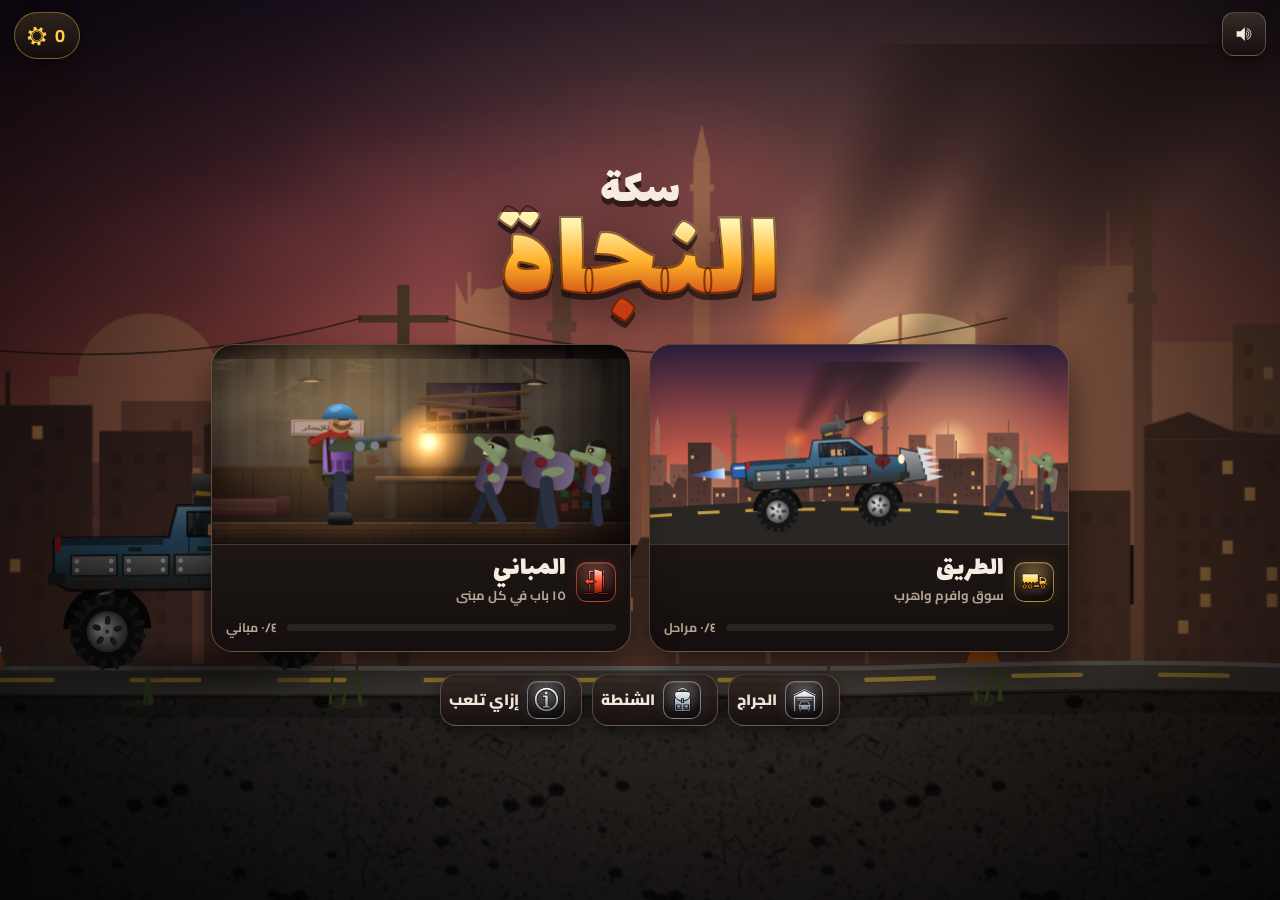
<file: docs/road/index.html>
<!DOCTYPE html>
<html lang="ar" dir="rtl">
<head>
<meta charset="utf-8">
<meta name="viewport" content="width=device-width, initial-scale=1, maximum-scale=1, user-scalable=no, viewport-fit=cover">
<meta name="theme-color" content="#140c10">
<meta name="apple-mobile-web-app-capable" content="yes">
<meta name="mobile-web-app-capable" content="yes">
<title>سكة النجاة · طريق الزومبي</title>
<link rel="manifest" href="manifest.webmanifest">
<link rel="icon" href="icon.svg" type="image/svg+xml">
<link rel="preconnect" href="https://fonts.googleapis.com">
<link rel="preconnect" href="https://fonts.gstatic.com" crossorigin>
<link href="https://fonts.googleapis.com/css2?family=Cairo:wght@400;700;900&family=Lalezar&display=swap" rel="stylesheet">
<link rel="stylesheet" href="style.css">
</head>
<body>
<canvas id="cv"></canvas>
<div id="ui"></div>
<div id="rotate"><div class="rot-icon"></div><p>لفّ التليفون بالعرض عشان تلعب</p></div>
<script src="js/util.js"></script>
<script src="js/data.js"></script>
<script src="js/audio.js"></script>
<script src="js/world.js"></script>
<script src="js/art_bg.js"></script>
<script src="js/art_obj.js"></script>
<script src="js/car.js"></script>
<script src="js/fx.js"></script>
<script src="js/game.js"></script>
<script src="js/render.js"></script>
<script src="js/gicons_data.js"></script>
<script src="js/icons.js"></script>
<script src="js/items.js"></script>
<script src="js/plat_data.js"></script>
<script src="js/plat_art.js"></script>
<script src="js/plat.js"></script>
<script src="js/ui.js"></script>
<script src="js/ui_foot.js"></script>
</body>
</html>
</file>
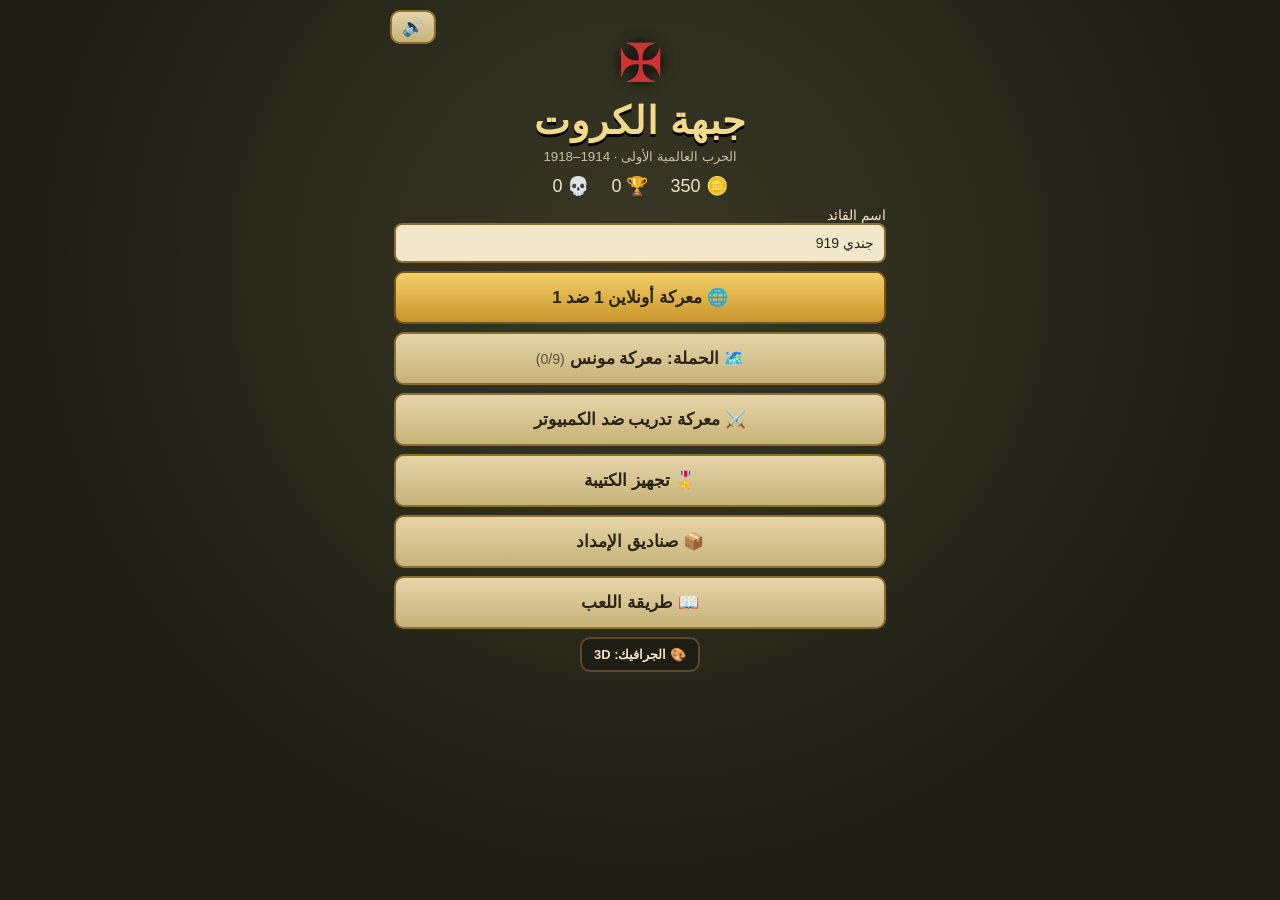
<file: docs/ww1/index.html>
<!DOCTYPE html>
<html lang="ar" dir="rtl">
<head>
<meta charset="utf-8">
<meta name="viewport" content="width=device-width, initial-scale=1, maximum-scale=1, user-scalable=no, viewport-fit=cover">
<meta name="theme-color" content="#2a2a1c">
<meta name="apple-mobile-web-app-capable" content="yes">
<meta name="mobile-web-app-capable" content="yes">
<title>جبهة الكروت · الحرب العالمية الأولى</title>
<link rel="manifest" href="manifest.webmanifest">
<link rel="icon" href="icon.svg" type="image/svg+xml">
<link rel="apple-touch-icon" href="apple-touch-icon.png">
<link rel="stylesheet" href="style.css">
</head>
<body>
<div id="app"></div>
<script type="importmap">{ "imports": { "three": "./lib/three.module.min.js" } }</script>
<script src="cards.js"></script>
<script src="rtcards.js"></script>
<script src="maps.js"></script>
<script src="campaign.js"></script>
<script src="sim.js"></script>
<script src="rtai.js"></script>
<script src="sound.js"></script>
<script src="render.js"></script>
<script src="cardart.js"></script>
<script src="game.js"></script>
<script src="battle.js"></script>
<script type="module" src="render3d.js"></script>
</body>
</html>
</file>
<file: docs/road/style.css>
:root {
  --bg: #0e0a0b; --txt: #f6ecdf; --mute: #b5a493; --gold: #ffcf4a; --gold2: #ff9a2a; --red: #ff5a3a;
  --line: rgba(255, 214, 160, 0.14); --line2: rgba(255, 214, 160, 0.28);
  --r0: #c9d3dc; --r1: #5ab8ff; --r2: #c77dff; --r3: #ff9a2a;
  --sa-l: env(safe-area-inset-left, 0px); --sa-r: env(safe-area-inset-right, 0px); --sa-b: env(safe-area-inset-bottom, 0px);
  --noise: url("data:image/svg+xml;utf8,<svg xmlns='http://www.w3.org/2000/svg' width='160' height='160'><filter id='n'><feTurbulence type='fractalNoise' baseFrequency='.9' numOctaves='2' stitchTiles='stitch'/><feColorMatrix values='0 0 0 0 1  0 0 0 0 .9  0 0 0 0 .8  0 0 0 .06 0'/></filter><rect width='100%' height='100%' filter='url(%23n)'/></svg>");
}
* { box-sizing: border-box; -webkit-tap-highlight-color: transparent; }
html, body { margin: 0; height: 100%; background: var(--bg); overflow: hidden; color: var(--txt); font-family: Cairo, 'Segoe UI', Tahoma, sans-serif; user-select: none; -webkit-user-select: none; touch-action: none; }
#cv { position: fixed; inset: 0; display: block; }
#ui { position: fixed; inset: 0; pointer-events: none; }
#ui > * { pointer-events: auto; }
button { font-family: inherit; color: inherit; cursor: pointer; border: 0; background: none; padding: 0; }
.ic { display: inline-block; vertical-align: middle; flex: none; }
.ic.toned { overflow: visible; }
.center { text-align: center; }
.muted { color: var(--mute); }
.fade-in { animation: fadeIn .35s ease both; }
@keyframes fadeIn { from { opacity: 0; transform: translateY(8px); } to { opacity: 1; transform: none; } }

/* ---------- badges (icon tiles) ---------- */
.badge { --c: #ffcf4a; position: relative; width: var(--s); height: var(--s); flex: none; display: inline-grid; place-items: center; border-radius: calc(var(--s) * .26);
  background: radial-gradient(circle at 50% 30%, color-mix(in srgb, var(--c) 30%, transparent), transparent 70%), linear-gradient(160deg, #3a2e2a, #15100f);
  border: 1px solid color-mix(in srgb, var(--c) 55%, transparent);
  box-shadow: inset 0 1px 0 rgba(255,255,255,.14), inset 0 -6px 12px rgba(0,0,0,.45), 0 4px 12px rgba(0,0,0,.45), 0 0 14px color-mix(in srgb, var(--c) 18%, transparent); }
.badge.t-gold { --c: #ffcf4a; } .badge.t-steel { --c: #b9c6d2; } .badge.t-red { --c: #ff5a3a; } .badge.t-blue { --c: #5ab8ff; }
.badge.t-purple { --c: #c77dff; } .badge.t-orange { --c: #ff9a2a; } .badge.t-green { --c: #5fe07a; }
.badge.empty { --c: #6a5a4a; color: rgba(255,255,255,.25); border-style: dashed; }

/* ---------- buttons ---------- */
.btn { position: relative; display: inline-flex; align-items: center; justify-content: center; gap: 6px; padding: 11px 26px; border-radius: 14px; font-weight: 900; font-size: 17px;
  background: linear-gradient(180deg, #4a3c36, #2a201d); border: 1px solid rgba(255,255,255,.14);
  box-shadow: 0 4px 0 #120c0a, 0 8px 20px rgba(0,0,0,.4), inset 0 1px 0 rgba(255,255,255,.15); transition: transform .08s, filter .15s; }
.btn:active { transform: translateY(3px); box-shadow: 0 1px 0 #120c0a, inset 0 1px 0 rgba(255,255,255,.15); }
.btn:hover { filter: brightness(1.12); }
.btn.primary { color: #2a1404; background: linear-gradient(180deg, #ffe58a, #ffb02a 55%, #e07a12); border-color: #ffe9a8; box-shadow: 0 4px 0 #8a4204, 0 10px 28px rgba(255,140,30,.35), inset 0 1px 0 #fff6c8; }
.btn.ghost { background: rgba(0,0,0,.35); box-shadow: none; }
.btn.small { padding: 7px 16px; font-size: 14.5px; }
.btn.dis, .up.dis { opacity: .45; filter: grayscale(.6); }
.icon-btn { width: 44px; height: 44px; border-radius: 12px; display: grid; place-items: center; font-size: 26px; font-weight: 900;
  background: linear-gradient(180deg, rgba(60,48,44,.85), rgba(20,15,14,.85)); border: 1px solid var(--line2); box-shadow: 0 4px 12px rgba(0,0,0,.4); }

/* ---------- panels ---------- */
.panel { position: relative; background: var(--noise), linear-gradient(180deg, rgba(44,34,31,.94), rgba(18,13,12,.96)); border: 1px solid var(--line2); border-radius: 20px; padding: 18px 22px;
  box-shadow: inset 0 1px 0 rgba(255,255,255,.08), inset 0 0 0 4px rgba(0,0,0,.25), 0 24px 60px rgba(0,0,0,.6); max-width: min(760px, 94vw); }
.panel::before, .panel::after { content: ''; position: absolute; width: 22px; height: 22px; border: 2px solid rgba(255,190,90,.55); pointer-events: none; }
.panel::before { top: 7px; right: 7px; border-left: 0; border-bottom: 0; border-radius: 0 12px 0 0; }
.panel::after { bottom: 7px; left: 7px; border-right: 0; border-top: 0; border-radius: 0 0 0 12px; }
.panel h2 { margin: 0 0 10px; font-family: Lalezar, Cairo; font-weight: 400; font-size: 38px; text-align: center; color: var(--gold); text-shadow: 0 3px 0 rgba(0,0,0,.5); }
.panel-screen { position: absolute; inset: 0; display: flex; flex-direction: column; align-items: center; padding: 10px calc(16px + var(--sa-r)) 14px calc(16px + var(--sa-l));
  background: var(--noise), radial-gradient(ellipse at 50% 0%, rgba(80,40,30,.55), transparent 60%), linear-gradient(180deg, rgba(12,8,9,.72), rgba(10,6,7,.93)); backdrop-filter: blur(4px); overflow-y: auto; touch-action: pan-y; }
.topbar { width: 100%; max-width: 1200px; display: flex; align-items: center; justify-content: space-between; gap: 12px; min-height: 52px; margin-bottom: 6px; }
.topbar h2 { margin: 0; font-family: Lalezar, Cairo; font-weight: 400; font-size: 34px; color: var(--gold); text-shadow: 0 3px 0 rgba(0,0,0,.5), 0 0 30px rgba(255,160,40,.25); }
.topbar .scrap-tag { position: static; }
.row { display: flex; gap: 10px; justify-content: center; flex-wrap: wrap; margin-top: 14px; }
.scrap-tag { display: inline-flex; align-items: center; gap: 8px; padding: 6px 14px 6px 12px; border-radius: 30px;
  background: linear-gradient(180deg, rgba(50,38,30,.9), rgba(20,14,12,.9)); border: 1px solid rgba(255,200,80,.4); color: var(--gold); font-weight: 900; font-size: 18px; box-shadow: 0 4px 14px rgba(0,0,0,.45); }
.scrap-tag.small { font-size: 15px; padding: 4px 12px; }

/* ---------- main menu ---------- */
.menu { position: absolute; inset: 0; display: flex; flex-direction: column; align-items: center; justify-content: center; gap: 2.4vh; padding: 10px calc(14px + var(--sa-r)) 12px calc(14px + var(--sa-l));
  background: radial-gradient(ellipse at 50% 45%, rgba(0,0,0,.05) 25%, rgba(0,0,0,.7)); }
.menu-top { position: absolute; top: 12px; left: calc(14px + var(--sa-l)); right: calc(14px + var(--sa-r)); display: flex; justify-content: space-between; direction: ltr; }
.logo { text-align: center; line-height: .82; filter: drop-shadow(0 6px 0 rgba(0,0,0,.55)) drop-shadow(0 16px 30px rgba(0,0,0,.6)); }
.logo-top { font-family: Lalezar, Cairo; font-size: clamp(24px, 5.4vh, 48px); color: #f6ecdf; }
.logo-main { font-family: Lalezar, Cairo; font-size: clamp(56px, 15vh, 140px); background: linear-gradient(180deg, #fff3b0 10%, #ffb02a 45%, #c43a12 85%);
  -webkit-background-clip: text; background-clip: text; color: transparent; -webkit-text-stroke: 2px rgba(60,10,0,.6); padding: 0 10px; }
.modes { display: flex; gap: 18px; justify-content: center; width: 100%; max-width: 900px; }
.mode-card { flex: 1; max-width: 420px; border-radius: 22px; overflow: hidden; text-align: start; position: relative;
  background: linear-gradient(180deg, #2c221f, #140f0e); border: 1px solid var(--line2); box-shadow: 0 18px 40px rgba(0,0,0,.6), inset 0 1px 0 rgba(255,255,255,.1);
  transition: transform .15s, box-shadow .15s; animation: fadeIn .5s ease both; }
.mode-card:nth-child(2) { animation-delay: .08s; }
.mode-card:hover { transform: translateY(-5px); box-shadow: 0 24px 50px rgba(0,0,0,.65), 0 0 0 2px rgba(255,190,80,.5); }
.mode-card:active { transform: scale(.98); }
.mode-art { display: block; width: 100%; height: auto; aspect-ratio: 21/10; }
.mode-body { padding: 10px 14px 12px; display: grid; gap: 8px; border-top: 1px solid rgba(255,200,120,.18); }
.mode-title { display: flex; align-items: center; gap: 10px; }
.mode-title b { display: block; font-family: Lalezar, Cairo; font-weight: 400; font-size: 28px; line-height: 1; }
.mode-title small { color: var(--mute); font-weight: 700; font-size: 13px; }
.mode-prog { display: flex; align-items: center; gap: 10px; font-size: 12.5px; font-weight: 700; color: var(--mute); }
.mp { flex: 1; height: 7px; border-radius: 6px; background: rgba(255,255,255,.08); overflow: hidden; direction: ltr; }
.mp i { display: block; height: 100%; background: linear-gradient(90deg, #ffb02a, #ffe58a); }
.mp.red i { background: linear-gradient(90deg, #c8241a, #ff7a5a); }
.menu-nav { display: flex; gap: 10px; }
.nav-btn { display: flex; align-items: center; gap: 8px; padding: 6px 16px 6px 8px; border-radius: 16px; font-weight: 900; font-size: 15px;
  background: linear-gradient(180deg, rgba(56,44,40,.92), rgba(22,16,15,.92)); border: 1px solid var(--line2); box-shadow: 0 6px 16px rgba(0,0,0,.45); }
.nav-btn:active { transform: scale(.96); }

/* ---------- how / credits ---------- */
.how-grid { display: grid; grid-template-columns: 1fr 1fr; gap: 14px; max-width: 1100px; }
.how h3 { display: flex; align-items: center; gap: 10px; margin: 0 0 8px; font-family: Lalezar, Cairo; font-weight: 400; font-size: 26px; color: var(--gold); }
.how ul { padding-inline-start: 18px; margin: 0; line-height: 1.75; font-size: 14.5px; }
.how b { color: var(--gold); }
.credits { margin-top: 12px; font-size: 12px; color: var(--mute); }

/* ---------- stage / building cards ---------- */
.stage-list { display: grid; grid-template-columns: repeat(4, minmax(170px, 1fr)); gap: 14px; width: 100%; max-width: 1200px; margin: auto 0; }
.stage-card { position: relative; border-radius: 18px; overflow: hidden; background: linear-gradient(180deg, #241b19, #120d0c); border: 1px solid var(--line2); cursor: pointer;
  box-shadow: 0 12px 30px rgba(0,0,0,.55); transition: transform .15s, box-shadow .15s; animation: fadeIn .45s ease both; }
.stage-card:nth-child(2) { animation-delay: .05s; } .stage-card:nth-child(3) { animation-delay: .1s; } .stage-card:nth-child(4) { animation-delay: .15s; }
.stage-card:not(.locked):hover { transform: translateY(-5px); box-shadow: 0 18px 40px rgba(0,0,0,.6), 0 0 0 2px rgba(255,190,80,.55); }
.thumb { display: block; width: 100%; height: auto; aspect-ratio: 32/15; }
.thumb-badge { position: absolute; top: 10px; left: 10px; }
.stage-info { padding: 10px 12px 12px; }
.stage-num { font-size: 12px; color: var(--gold2); font-weight: 900; }
.stage-name { font-family: Lalezar, Cairo; font-size: 23px; line-height: 1.2; }
.stage-sub { font-size: 12.5px; color: var(--mute); line-height: 1.5; min-height: 38px; }
.stage-meta { margin-top: 6px; font-size: 12.5px; color: #e6d6c2; font-weight: 700; }
.won { color: #7dff9a; }
.lock { position: absolute; inset: 0; background: rgba(8,5,6,.78); backdrop-filter: blur(2px); display: flex; flex-direction: column; align-items: center; justify-content: center; gap: 8px; color: var(--mute); font-weight: 700; }
.doors { display: flex; gap: 3px; margin-top: 6px; direction: ltr; }
.doors i { flex: 1; height: 6px; border-radius: 2px; background: rgba(255,255,255,.1); }
.doors i.boss { background: rgba(255,90,58,.3); }
.doors i.on { background: linear-gradient(180deg, #ffe58a, #ffb02a); }
.doors i.boss.on { background: linear-gradient(180deg, #ff9a7a, #e8402a); }
.doors.big { margin: 4px 0 12px; } .doors.big i { height: 10px; }
.sel-veh { margin-top: 12px; display: flex; align-items: center; gap: 8px; background: rgba(0,0,0,.45); padding: 6px 8px 6px 14px; border-radius: 30px; border: 1px solid var(--line); }
.sel-veh b { color: var(--gold); }

/* ---------- garage ---------- */
.garage-body { display: grid; grid-template-columns: 1.05fr 1fr; gap: 16px; width: 100%; max-width: 1150px; margin: 4px 0 auto; }
.veh-col { background: var(--noise), linear-gradient(180deg, rgba(44,34,31,.94), rgba(18,13,12,.96)); border: 1px solid var(--line2); border-radius: 20px; padding: 12px 16px 16px; display: flex; flex-direction: column; align-items: center; box-shadow: 0 20px 50px rgba(0,0,0,.5); }
.veh-nav { display: flex; align-items: center; justify-content: space-between; width: 100%; }
.veh-name { font-family: Lalezar, Cairo; font-size: 28px; text-align: center; line-height: 1.1; }
.veh-name small { display: block; font-family: Cairo; font-size: 12px; color: var(--mute); }
#vprev { width: 100%; max-width: 460px; height: auto; aspect-ratio: 52/25; border-radius: 14px; border: 1px solid var(--line);
  background: radial-gradient(ellipse at 50% 85%, rgba(255,170,80,.22), transparent 60%), linear-gradient(180deg, #2a1e22, #1a1214 70%, #110c0d 70.5%, #0c0809); }
.veh-desc { margin: 8px 0; font-size: 14px; color: var(--mute); text-align: center; line-height: 1.6; }
.stats { width: 100%; display: grid; gap: 6px; margin-bottom: 12px; }
.stat { display: grid; grid-template-columns: 110px 1fr; align-items: center; gap: 10px; font-size: 13.5px; font-weight: 700; }
.bar { height: 9px; background: rgba(255,255,255,.08); border-radius: 6px; overflow: hidden; direction: ltr; }
.bar i { display: block; height: 100%; background: linear-gradient(90deg, #ffb02a, #ffe58a); border-radius: 6px; transition: width .3s; }
.seats { color: var(--gold); display: flex; gap: 2px; }
.chosen { color: #7dff9a; font-weight: 900; padding: 10px; }
.ups-col { display: grid; grid-template-columns: 1fr 1fr; gap: 10px; align-content: start; }
.ups-lock { grid-column: 1 / -1; text-align: center; padding: 8px; background: rgba(232,64,42,.18); border: 1px solid rgba(232,64,42,.4); border-radius: 12px; font-weight: 700; }
.up { display: grid; grid-template-columns: 46px 1fr; grid-template-rows: auto auto; gap: 4px 10px; text-align: start; padding: 10px 12px; border-radius: 16px;
  background: var(--noise), linear-gradient(180deg, rgba(58,46,42,.94), rgba(26,19,18,.94)); border: 1px solid var(--line2); box-shadow: 0 6px 16px rgba(0,0,0,.35); transition: transform .08s; }
.up:active { transform: scale(.97); }
.up .up-ic { grid-row: 1 / 3; }
.up-txt b { display: block; font-size: 16px; }
.up-txt small { color: var(--mute); font-size: 12px; }
.pips { display: flex; gap: 4px; margin-top: 4px; }
.pips i { width: 16px; height: 6px; border-radius: 3px; background: rgba(255,255,255,.12); }
.pips i.on { background: linear-gradient(90deg, #ffb02a, #ffe58a); box-shadow: 0 0 6px rgba(255,180,40,.6); }
.up-cost { grid-column: 2; color: var(--gold); font-weight: 900; font-size: 14px; }
.go { margin-top: 12px; }

/* ---------- inventory ---------- */
.inv-body { display: grid; grid-template-columns: minmax(340px, 1fr) 1.15fr; gap: 14px; width: 100%; max-width: 1150px; }
.hero-col { max-width: none; padding: 12px; }
.paperdoll { display: flex; align-items: center; justify-content: center; gap: 8px; }
.slots-col { display: flex; flex-direction: column; gap: 8px; }
#heroc { width: 170px; height: auto; aspect-ratio: 22/30; border-radius: 16px; background: radial-gradient(ellipse at 50% 90%, rgba(255,170,80,.18), transparent 60%), linear-gradient(180deg, #221a1a, #0e0a0a); border: 1px solid var(--line); }
.slot { width: 92px; height: 86px; border-radius: 14px; display: flex; flex-direction: column; align-items: center; justify-content: center; gap: 3px; padding: 4px;
  background: linear-gradient(180deg, rgba(40,32,30,.9), rgba(16,12,12,.9)); border: 1px solid var(--line2); }
.slot small { font-size: 10.5px; font-weight: 700; color: var(--mute); max-width: 100%; overflow: hidden; white-space: nowrap; text-overflow: ellipsis; }
.slot.empty { border-style: dashed; }
.slot-ghost { color: rgba(255,255,255,.18); }
.slot.r1 { border-color: rgba(90,184,255,.6); } .slot.r2 { border-color: rgba(199,125,255,.65); } .slot.r3 { border-color: rgba(255,154,42,.7); box-shadow: 0 0 16px rgba(255,154,42,.25); }
.hstats { display: grid; grid-template-columns: 1fr 1fr; gap: 4px 14px; margin-top: 12px; }
.hstat { display: flex; align-items: center; gap: 6px; font-size: 13px; padding: 4px 8px; border-radius: 10px; background: rgba(0,0,0,.25); }
.hstat .ic { color: var(--gold); }
.hstat span { flex: 1; color: var(--mute); font-weight: 700; }
.items-col { max-width: none; padding: 12px; }
.items-head { display: flex; align-items: baseline; justify-content: space-between; margin-bottom: 8px; }
.items-head small { color: var(--mute); font-size: 12px; }
.item-grid { display: grid; grid-template-columns: repeat(auto-fill, minmax(64px, 1fr)); gap: 8px; max-height: 52vh; overflow-y: auto; padding: 2px; touch-action: pan-y; }
.item { position: relative; aspect-ratio: 1; border-radius: 14px; display: grid; place-items: center; background: linear-gradient(180deg, rgba(40,32,30,.9), rgba(16,12,12,.9)); border: 1px solid var(--line); transition: transform .08s; }
.item:active { transform: scale(.94); }
.item.r1 { border-color: rgba(90,184,255,.55); } .item.r2 { border-color: rgba(199,125,255,.6); } .item.r3 { border-color: rgba(255,154,42,.7); }
.item.eq { box-shadow: inset 0 0 0 2px rgba(95,224,122,.6); }
.item.sel { outline: 2px solid #fff; }
.item .lvl { position: absolute; bottom: 3px; left: 5px; font-size: 11px; font-weight: 900; color: var(--gold); text-shadow: 0 1px 2px #000; }
.eqmark { position: absolute; top: 3px; right: 3px; width: 18px; height: 18px; border-radius: 50%; display: grid; place-items: center; background: #2a9a4a; color: #fff; }
.item-pop { position: absolute; inset: 0; display: grid; place-items: center; background: rgba(5,3,4,.6); backdrop-filter: blur(3px); z-index: 5; }
.ip-card { position: relative; width: min(440px, 92vw); max-height: 92vh; overflow-y: auto; padding: 16px 18px; border-radius: 20px;
  background: var(--noise), linear-gradient(180deg, #2e2420, #140e0d); border: 2px solid var(--r0); box-shadow: 0 24px 60px rgba(0,0,0,.7); }
.ip-card.r1 { border-color: var(--r1); box-shadow: 0 24px 60px rgba(0,0,0,.7), 0 0 30px rgba(90,184,255,.25); }
.ip-card.r2 { border-color: var(--r2); box-shadow: 0 24px 60px rgba(0,0,0,.7), 0 0 30px rgba(199,125,255,.3); }
.ip-card.r3 { border-color: var(--r3); box-shadow: 0 24px 60px rgba(0,0,0,.7), 0 0 36px rgba(255,154,42,.35); }
.ip-x { position: absolute; top: 10px; left: 10px; width: 30px; height: 30px; border-radius: 8px; display: grid; place-items: center; background: rgba(0,0,0,.4); }
.ip-head { display: flex; align-items: center; gap: 12px; margin-bottom: 10px; }
.ip-rar { font-size: 12.5px; font-weight: 900; }
.ip-name { font-family: Lalezar, Cairo; font-size: 28px; line-height: 1.1; }
.lvl-t { color: var(--gold); font-size: 22px; }
.ip-stats div, .cmp div { display: flex; justify-content: space-between; padding: 5px 8px; border-bottom: 1px dashed rgba(255,255,255,.08); font-size: 14px; }
.ip-stats b { color: #7dff9a; }
.cmp { margin-top: 8px; padding: 6px; border-radius: 12px; background: rgba(0,0,0,.3); opacity: .8; }
.cmp small { color: var(--mute); }

/* ---------- HUD (shared) ---------- */
.hud { position: absolute; inset: 0; pointer-events: none; }
.hud * { pointer-events: none; }
.hud button, .hud .pad { pointer-events: auto; }
.hud-top { position: absolute; top: 8px; left: calc(10px + var(--sa-l)); right: calc(10px + var(--sa-r)); display: flex; align-items: flex-start; gap: 14px; direction: ltr; }
.meters { display: grid; gap: 5px; width: min(220px, 26vw); }
.meter { display: flex; align-items: center; gap: 6px; background: linear-gradient(180deg, rgba(30,22,20,.75), rgba(10,7,6,.75)); padding: 3px 8px; border-radius: 20px; border: 1px solid rgba(255,255,255,.1); }
.mbar { flex: 1; height: 9px; border-radius: 6px; background: rgba(255,255,255,.1); overflow: hidden; }
.mbar i { display: block; height: 100%; width: 100%; border-radius: 6px; transition: width .15s; }
.meter.hp { color: #ff7a6a; } .meter.hp i { background: linear-gradient(90deg, #b8201a, #ff6a4a); }
.meter.fuel { color: #ffb04a; } .meter.fuel i { background: linear-gradient(90deg, #d0601a, #ffc94a); }
.meter.nitro { color: #6ac8ff; } .meter.nitro i { background: linear-gradient(90deg, #2a5ad0, #7ae0ff); }
.meter.heat { color: #ddd; padding: 2px 8px; } .meter.heat .mbar { height: 6px; } .meter.heat i { background: linear-gradient(90deg, #888, #ff8a2a); }
.meter.hot { color: #ff4a2a; animation: blink .3s infinite alternate; }
.meter.low { animation: blink .4s infinite alternate; }
@keyframes blink { to { background: rgba(200,30,20,.55); } }
.progress { flex: 1; padding-top: 6px; }
.ptrack { position: relative; height: 8px; background: rgba(0,0,0,.5); border-radius: 6px; border: 1px solid rgba(255,255,255,.12); margin: 6px 18px 0; }
.mk { position: absolute; top: 50%; transform: translate(-50%, -50%); }
.mk.card { width: 10px; height: 10px; background: var(--gold); border-radius: 2px; transform: translate(-50%, -50%) rotate(45deg); box-shadow: 0 0 8px var(--gold); }
.mk.surv { width: 10px; height: 10px; background: #7dff9a; border-radius: 50%; box-shadow: 0 0 8px #7dff9a; }
.mk.boss { left: 100%; color: #ff5a3a; filter: drop-shadow(0 0 4px #000); }
.pcar { position: absolute; top: 50%; left: 0; width: 18px; height: 18px; transform: translate(-50%, -50%); border-radius: 50%;
  background: radial-gradient(circle at 35% 35%, #fff, #ffc94a 50%, #c46a12); border: 2px solid #2a1404; box-shadow: 0 0 10px rgba(255,200,80,.8); }
.pdist { text-align: center; font-size: 13px; font-weight: 900; margin-top: 6px; text-shadow: 0 2px 3px #000; direction: rtl; }
.hud-right { display: flex; gap: 8px; align-items: center; }
.hud-msg { position: absolute; top: 78px; left: 50%; transform: translate(-50%, -10px); max-width: 80vw; text-align: center; padding: 8px 22px; border-radius: 30px;
  background: linear-gradient(180deg, rgba(40,28,24,.85), rgba(14,10,9,.85)); border: 1px solid rgba(255,200,80,.4); font-weight: 900; font-size: 17px; opacity: 0; transition: opacity .25s, transform .25s; box-shadow: 0 8px 20px rgba(0,0,0,.4); }
.hud-msg.show { opacity: 1; transform: translate(-50%, 0); }
.boss-warn { position: absolute; top: 120px; left: 50%; transform: translateX(-50%) scale(.8); font-family: Lalezar, Cairo; font-size: 42px; color: #ff4a2a;
  text-shadow: 0 0 20px rgba(255,40,0,.8), 0 3px 0 #000; opacity: 0; transition: .3s; }
.boss-warn.show { opacity: 1; transform: translateX(-50%) scale(1); animation: pulse 0.6s infinite alternate; }
@keyframes pulse { to { transform: translateX(-50%) scale(1.08); } }
.speedo { position: absolute; bottom: calc(12px + var(--sa-b)); left: 50%; transform: translateX(-50%); text-align: center; text-shadow: 0 2px 6px #000; }
.speedo b { display: block; font-family: Lalezar, Cairo; font-weight: 400; font-size: 36px; line-height: 1; }
.speedo small { font-size: 11px; color: var(--mute); font-weight: 700; }
.combo { position: absolute; top: 34%; right: calc(26px + var(--sa-r)); font-family: Lalezar, Cairo; font-size: 54px; color: #ff8a3a; text-shadow: 0 0 20px rgba(255,100,0,.6), 0 4px 0 #3a0a00; text-align: center; line-height: .9; }
.combo small { display: block; font-size: 18px; color: #ffd9a8; }
.combo.pop { animation: pop .25s ease; }
@keyframes pop { from { transform: scale(1.5); } to { transform: scale(1); } }

/* on-foot HUD */
.fh-top { position: absolute; top: 8px; left: calc(10px + var(--sa-l)); right: calc(10px + var(--sa-r)); display: flex; align-items: flex-start; gap: 14px; direction: ltr; }
.fh-left { width: min(260px, 30vw); display: grid; gap: 6px; }
.hpbox { display: flex; align-items: center; gap: 6px; }
.hpbar { position: relative; flex: 1; height: 22px; border-radius: 12px; overflow: hidden; background: linear-gradient(180deg, rgba(20,10,10,.85), rgba(40,14,12,.85)); border: 1px solid rgba(255,120,100,.4); box-shadow: 0 4px 12px rgba(0,0,0,.4); }
.hpbar i { position: absolute; inset: 0; right: auto; width: 100%; background: linear-gradient(180deg, #ff8a6a, #d0281a 60%, #8a120a); transition: width .15s; }
.hpbar span { position: relative; display: block; text-align: center; font-weight: 900; font-size: 13px; line-height: 22px; text-shadow: 0 1px 3px #000; }
.hpbar.low { animation: blink .4s infinite alternate; }
.skill-row { display: flex; flex-wrap: wrap; gap: 4px; }
.sk { position: relative; }
.sk b { position: absolute; bottom: -4px; right: -3px; font-size: 10px; background: #000; border-radius: 6px; padding: 0 3px; color: var(--gold); }
.fh-mid { flex: 1; display: flex; flex-direction: column; align-items: center; gap: 4px; }
.bname { font-family: Lalezar, Cairo; font-size: 18px; color: #f0dcc4; text-shadow: 0 2px 4px #000; }
.door-pips { display: flex; gap: 4px; }
.door-pips i { width: 16px; height: 16px; border-radius: 4px; background: rgba(0,0,0,.55); border: 1px solid rgba(255,255,255,.15); display: grid; place-items: center; color: rgba(255,255,255,.4); }
.door-pips i.boss { width: 20px; height: 20px; border-color: rgba(255,90,58,.5); color: #ff8a6a; }
.door-pips i.done { background: linear-gradient(180deg, #ffe58a, #e09a12); border-color: #ffe58a; color: #3a1a04; }
.door-pips i.cur { background: #fff; box-shadow: 0 0 12px #fff; transform: scale(1.2); color: #300; }
.bossbar { width: min(420px, 46vw); opacity: 0; transform: translateY(-6px); transition: .3s; }
.bossbar.show { opacity: 1; transform: none; }
.bb-name { text-align: center; font-family: Lalezar, Cairo; font-size: 20px; color: #ff6a4a; text-shadow: 0 0 12px rgba(255,40,0,.7), 0 2px 0 #000; }
.bb { height: 12px; border-radius: 8px; background: rgba(0,0,0,.6); border: 1px solid rgba(255,90,58,.6); overflow: hidden; }
.bb i { display: block; height: 100%; width: 100%; background: linear-gradient(180deg, #ff7a5a, #b8180a); transition: width .1s; }

/* touch pads */
.ctrl { position: absolute; bottom: calc(14px + var(--sa-b)); display: flex; align-items: flex-end; gap: 12px; }
.ctrl.left { left: calc(14px + var(--sa-l)); flex-direction: row-reverse; }
.foot .ctrl.left { flex-direction: row; direction: ltr; }
.ctrl.right { right: calc(14px + var(--sa-r)); }
.tilts { display: flex; flex-direction: column; gap: 10px; }
.pad { position: relative; overflow: hidden; width: 96px; height: 96px; border-radius: 50%; display: flex; flex-direction: column; align-items: center; justify-content: center;
  background: radial-gradient(circle at 40% 30%, rgba(255,255,255,.2), rgba(255,255,255,.04) 60%), rgba(0,0,0,.4);
  border: 2px solid rgba(255,255,255,.22); box-shadow: 0 6px 18px rgba(0,0,0,.45), inset 0 -4px 10px rgba(0,0,0,.3); backdrop-filter: blur(4px); touch-action: none; }
.pad span { font-size: 34px; line-height: 1; font-weight: 900; }
.pad small { font-size: 11px; font-weight: 700; opacity: .8; }
.pad.sm { width: 64px; height: 64px; } .pad.sm span { font-size: 30px; }
.pad.xs { width: 58px; height: 58px; } .pad.xs span { font-size: 22px; }
.pad.gas { width: 116px; height: 116px; border-color: rgba(120,255,140,.5); color: #b8ffc4; }
.pad.boost { width: 74px; height: 74px; border-color: rgba(100,190,255,.6); color: #9fdcff; margin-bottom: 30px; }
.pad.dashb { width: 80px; height: 80px; border-color: rgba(100,190,255,.6); color: #9fdcff; margin-bottom: 24px; }
.pad .cd { position: absolute; left: 0; right: 0; bottom: 0; height: 0; background: rgba(0,0,0,.55); }
.pad[data-k=brake] { border-color: rgba(255,120,100,.5); color: #ffc0b4; }
.pad.on { transform: scale(.93); background: radial-gradient(circle, rgba(255,255,255,.35), rgba(255,255,255,.1)); border-color: #fff; }
@media (hover: hover) and (pointer: fine) { .ctrl { opacity: .55; } }

/* ---------- overlays & cards ---------- */
.overlay { position: absolute; inset: 0; overflow-y: auto; touch-action: pan-y; display: flex; flex-direction: column; align-items: center; justify-content: center; background: rgba(6,3,4,.62); backdrop-filter: blur(5px); padding: 12px; }
.cards-ov h2 { margin: 0; font-family: Lalezar, Cairo; font-weight: 400; font-size: 44px; color: var(--gold); text-shadow: 0 4px 0 rgba(0,0,0,.6), 0 0 30px rgba(255,160,40,.3); }
.cards-ov .sub { margin: 0 0 18px; color: #f0dcc4; font-weight: 700; }
.card-row { display: flex; gap: 18px; justify-content: center; flex-wrap: wrap; }
.pcard { width: min(210px, 28vw); min-height: 250px; padding: 14px 14px 18px; border-radius: 20px; text-align: center; position: relative; display: flex; flex-direction: column; align-items: center;
  background: var(--noise), linear-gradient(180deg, #3a2e2a, #1a1312); border: 2px solid var(--r0); box-shadow: 0 16px 40px rgba(0,0,0,.6), inset 0 1px 0 rgba(255,255,255,.15);
  animation: dealIn .45s cubic-bezier(.2,1.4,.4,1) both; transition: transform .12s; }
.pcard:hover { transform: translateY(-8px) scale(1.03); }
.pcard.r1 { border-color: var(--r1); box-shadow: 0 16px 40px rgba(0,0,0,.6), 0 0 26px rgba(90,184,255,.35); background: var(--noise), linear-gradient(180deg, #23324a, #121822); }
.pcard.r2 { border-color: var(--r2); box-shadow: 0 16px 40px rgba(0,0,0,.6), 0 0 34px rgba(199,125,255,.45); background: var(--noise), linear-gradient(180deg, #3a2450, #170e22); }
@keyframes dealIn { from { opacity: 0; transform: translateY(60px) rotate(-6deg) scale(.8); } to { opacity: 1; transform: none; } }
.rar { font-size: 12px; font-weight: 900; color: var(--r0); letter-spacing: 1px; }
.r1 .rar { color: var(--r1); } .r2 .rar { color: var(--r2); }
.pc-ic { margin: 10px auto; }
.pcard b { display: block; font-size: 21px; font-family: Lalezar, Cairo; font-weight: 400; }
.pcard p { margin: 6px 0 0; font-size: 13.5px; color: #e6d6c2; line-height: 1.55; }
.have { position: absolute; top: 10px; left: 10px; font-size: 11px; background: rgba(0,0,0,.5); padding: 2px 8px; border-radius: 10px; }
.chips { display: flex; flex-wrap: wrap; gap: 6px; justify-content: center; max-width: 560px; }
.chip { display: inline-flex; align-items: center; gap: 4px; padding: 4px 10px; border-radius: 14px; font-size: 13px; font-weight: 700; background: rgba(255,255,255,.08); border: 1px solid var(--r0); }
.chip.r1 { border-color: var(--r1); } .chip.r2 { border-color: var(--r2); } .chip.surv { border-color: #7dff9a; color: #c8ffd4; }
.results .panel { min-width: min(520px, 92vw); }
.results.win h2 { color: #7dff9a; text-shadow: 0 0 20px rgba(80,255,120,.4); }
.results.lose h2 { color: #ff6a4a; }
.prog-big { text-align: center; font-weight: 700; color: var(--mute); font-size: 13px; }
.pb { height: 12px; border-radius: 8px; background: rgba(255,255,255,.08); overflow: hidden; margin: 4px 0; direction: ltr; }
.pb i { display: block; height: 100%; background: linear-gradient(90deg, #ffb02a, #ffe58a); }
.res-grid { display: grid; grid-template-columns: repeat(3, 1fr); gap: 10px; margin: 12px 0; text-align: center; }
.res-grid div { background: rgba(0,0,0,.3); border-radius: 14px; padding: 8px; border: 1px solid var(--line); }
.res-grid small { display: block; color: var(--mute); font-size: 12px; }
.res-grid b { font-family: Lalezar, Cairo; font-weight: 400; font-size: 26px; }
.loot div { display: flex; justify-content: space-between; padding: 4px 6px; font-weight: 700; border-bottom: 1px dashed rgba(255,255,255,.08); }
.loot b { color: var(--gold); }
.loot .tot { font-size: 20px; border: 0; padding-top: 8px; }
.loot-row small { color: var(--mute); }
.loot-row > div { display: flex; flex-wrap: wrap; gap: 8px; margin-top: 6px; }
.lr { display: flex; align-items: center; gap: 6px; padding: 4px 10px 4px 4px; border-radius: 12px; background: rgba(0,0,0,.3); border: 1px solid var(--r0); font-size: 13px; }
.lr.r1 { border-color: var(--r1); } .lr.r2 { border-color: var(--r2); } .lr.r3 { border-color: var(--r3); }
.tip { text-align: center; color: #f0dcc4; margin: 10px 0 0; font-size: 14px; }
.loot-pop { position: absolute; top: 120px; left: 50%; transform: translateX(-50%); display: flex; align-items: center; gap: 10px; padding: 8px 18px 8px 10px; border-radius: 18px;
  background: var(--noise), linear-gradient(180deg, #2e2420, #140e0d); border: 2px solid var(--r0); box-shadow: 0 16px 40px rgba(0,0,0,.6); animation: lootIn .5s cubic-bezier(.2,1.5,.4,1) both; transition: opacity .5s, transform .5s; pointer-events: none !important; }
.loot-pop.r1 { border-color: var(--r1); } .loot-pop.r2 { border-color: var(--r2); } .loot-pop.r3 { border-color: var(--r3); box-shadow: 0 0 40px rgba(255,154,42,.5); }
.loot-pop small { display: block; font-weight: 900; font-size: 12px; }
.loot-pop b { font-family: Lalezar, Cairo; font-weight: 400; font-size: 22px; }
.loot-pop.out { opacity: 0; transform: translateX(-50%) translateY(-20px); }
@keyframes lootIn { from { opacity: 0; transform: translateX(-50%) scale(.5); } to { opacity: 1; transform: translateX(-50%) scale(1); } }

/* rotate notice */
#rotate { display: none; position: fixed; inset: 0; z-index: 99; background: #140c10; color: var(--txt); flex-direction: column; align-items: center; justify-content: center; font-weight: 900; font-size: 20px; }
.rot-icon { width: 60px; height: 100px; border: 4px solid var(--gold); border-radius: 12px; animation: rot 1.6s ease-in-out infinite; margin-bottom: 20px; }
@keyframes rot { 0%, 30% { transform: rotate(0); } 60%, 100% { transform: rotate(-90deg); } }
@media (orientation: portrait) and (max-width: 820px) { #rotate { display: flex; } }

/* ---------- small landscape phones ---------- */
@media (max-height: 520px) {
  .panel { padding: 10px 16px; }
  .panel h2 { font-size: 28px; margin-bottom: 4px; }
  .topbar { min-height: 44px; margin-bottom: 2px; } .topbar h2 { font-size: 26px; }
  .logo-main { font-size: clamp(48px, 15vh, 90px); }
  .modes { gap: 12px; max-width: 700px; }
  .mode-art { aspect-ratio: 21/8; }
  .mode-body { padding: 6px 10px 8px; gap: 4px; }
  .mode-title b { font-size: 22px; }
  .menu { gap: 1.6vh; }
  .results .panel { display: grid; grid-template-columns: 1fr 1fr; gap: 0 18px; align-items: start; max-width: 96vw; }
  .results .panel h2, .results .prog-big, .results .tip, .results .row, .results .doors, .results .loot-row { grid-column: 1 / -1; }
  .res-grid { grid-template-columns: 1fr; gap: 4px; margin: 6px 0; }
  .results.foot-res .res-grid { grid-column: 1 / -1; grid-template-columns: repeat(3, 1fr); }
  .res-grid div { display: flex; justify-content: space-between; align-items: center; padding: 2px 10px; }
  .res-grid b { font-size: 20px; }
  .tip { margin-top: 4px; font-size: 13px; } .row { margin-top: 8px; }
  .stage-list { gap: 10px; } .stage-sub { display: none; } .stage-name { font-size: 19px; }
  .garage-body { gap: 10px; } .up { padding: 7px 10px; } .up-txt small { display: none; }
  #vprev { max-width: 330px; } .veh-desc { display: none; }
  .stats { grid-template-columns: 1fr 1fr; gap: 4px 12px; } .stat { grid-template-columns: 64px 1fr; font-size: 12px; }
  .veh-col { padding: 8px 12px 10px; } .veh-name { font-size: 22px; }
  .pcard { min-height: 196px; padding: 10px; } .pc-ic { margin: 4px auto; }
  .cards-ov h2 { font-size: 30px; } .cards-ov .sub { margin-bottom: 8px; }
  .pad { width: 70px; height: 70px; } .pad.gas { width: 86px; height: 86px; } .pad.sm { width: 52px; height: 52px; } .pad.xs { width: 46px; height: 46px; } .pad.dashb { width: 60px; height: 60px; margin-bottom: 14px; }
  .ctrl { gap: 8px; } .pad span { font-size: 28px; }
  .slot { width: 78px; height: 70px; } #heroc { width: 130px; }
  .hstats { margin-top: 6px; } .hstat { padding: 2px 6px; font-size: 12px; }
  .item-grid { max-height: 60vh; grid-template-columns: repeat(auto-fill, minmax(56px, 1fr)); }
  .how ul { font-size: 13px; line-height: 1.6; }
  .door-pips i { width: 13px; height: 13px; } .door-pips i.boss { width: 17px; height: 17px; }
}
@media (max-width: 760px) { .stage-list { grid-template-columns: repeat(2, 1fr); } .how-grid { grid-template-columns: 1fr; } .inv-body { grid-template-columns: 1fr; } }

/* tutorial */
.tut .pad { animation: tutPulse 1.1s ease-in-out infinite; overflow: visible; }
@keyframes tutPulse { 50% { box-shadow: 0 0 0 8px rgba(255,207,74,.35), 0 6px 18px rgba(0,0,0,.45); } }
.tut-tip { position: absolute; bottom: calc(100% + 8px); left: 50%; transform: translateX(-50%); white-space: nowrap; max-width: 40vw; overflow: hidden; text-overflow: ellipsis;
  background: rgba(20,14,12,.92); border: 1px solid rgba(255,200,80,.6); color: #ffe9b0; font-size: 12px; font-weight: 900; padding: 3px 10px; border-radius: 10px; pointer-events: none; }
.foot .hud-msg { top: auto; bottom: calc(18px + var(--sa-b)); max-width: 46vw; font-size: 15px; }
@media (max-height: 520px) { .foot .hud-msg { bottom: calc(8px + var(--sa-b)); font-size: 13px; padding: 6px 14px; } }

.parts-strip { grid-column: 1 / -1; display: flex; align-items: center; gap: 10px; flex-wrap: wrap; justify-content: center; margin-top: 10px; padding: 8px 14px; border-radius: 16px; background: rgba(0,0,0,.4); border: 1px solid var(--line); font-weight: 700; font-size: 13px; color: var(--mute); }
.part { display: flex; align-items: center; gap: 6px; opacity: .55; }
.part.has { opacity: 1; color: var(--txt); }
.part small { font-size: 12px; font-weight: 700; }
.part-reward { margin-top: 4px; font-size: 11.5px; font-weight: 700; color: #ffcf8a; }
.part-reward.has { color: #7dff9a; }
.new-part { display: flex; align-items: center; gap: 12px; margin: 4px 0 10px; padding: 8px 12px; border-radius: 14px; background: linear-gradient(90deg, rgba(255,154,42,.18), rgba(0,0,0,.2)); border: 1px solid rgba(255,154,42,.6); grid-column: 1 / -1; }
.new-part small { display: block; color: var(--gold); font-weight: 900; }
.new-part b { display: block; font-family: Lalezar, Cairo; font-weight: 400; font-size: 22px; }
.new-part span { font-size: 12.5px; color: var(--mute); }
</file>
<file: docs/ww1/style.css>
*{box-sizing:border-box;-webkit-tap-highlight-color:transparent}
html,body{margin:0;height:100%;background:#1d1d14;color:#efe4c4;font-family:"Segoe UI",Tahoma,"Noto Sans Arabic",sans-serif;overscroll-behavior:none}
body{background:radial-gradient(circle at 50% 30%,#3a3926 0,#1d1d14 70%)}
#app{max-width:520px;margin:0 auto;min-height:100%;position:relative}
button{font:inherit;color:#2a2416;background:linear-gradient(#e6d5a8,#c7b27a);border:2px solid #8a6d2f;border-radius:10px;padding:8px 12px;font-weight:700;cursor:pointer}
button:active{transform:scale(.97)}button:disabled{opacity:.45}
button.gold{background:linear-gradient(#f3cf6a,#c9952b);border-color:#7a5512}
button.red{background:linear-gradient(#d97a6a,#a33a2a);color:#fff;border-color:#6a1a10}
button.big{display:block;width:100%;padding:14px;font-size:17px;margin:8px 0}
input{font:inherit;padding:10px;border-radius:8px;border:2px solid #8a6d2f;background:#f2e8cc;color:#2a2416;width:100%}
.muted{opacity:.7;font-size:13px}.center{text-align:center}
.screen{padding:14px 14px 40px}
.hdr{display:flex;align-items:center;gap:10px;margin-bottom:10px}.hdr h2{flex:1;margin:0;font-size:20px}
.menu .logo{text-align:center;margin:18px 0 10px}.menu h1{margin:4px 0;font-size:38px;letter-spacing:1px;color:#f3d98a;text-shadow:0 3px 0 #000}
.emblem{font-size:54px;color:#c33;text-shadow:0 0 12px #000}.menu small{opacity:.8}
.stats-row{display:flex;justify-content:center;gap:22px;font-size:18px;margin:10px 0}
.namebox{display:block;margin:10px 0 6px;font-size:14px}
.txt h3{color:#f3d98a;margin:16px 0 4px}.txt p,.txt li{line-height:1.7}
/* cards */
.card{position:relative;width:104px;height:150px;flex:0 0 auto;border-radius:10px;background:linear-gradient(#f2e6c4,#d9c79a);color:#2a2416;border:3px solid #7d6a45;padding:20px 5px 5px;display:flex;flex-direction:column;align-items:center;box-shadow:0 3px 6px #0008;overflow:hidden}
.card.tactic{background:linear-gradient(#e9dcc0,#c2b18a);border-style:double;border-width:4px}
.card.r-rare{border-color:#2f5d9a}.card.r-epic{border-color:#7b3fa0}.card.r-legendary{border-color:#d1a02b;box-shadow:0 0 10px #f3c74a99,0 3px 6px #0008}
.card .cost{position:absolute;top:2px;right:3px;width:24px;height:24px;border-radius:50%;background:#2f5d9a;color:#fff;font-weight:800;display:flex;align-items:center;justify-content:center;border:2px solid #fff;font-size:14px;z-index:2}
.card .nat{position:absolute;top:0;left:0;right:0;height:18px;color:#f2e6c4;font-size:9px;text-align:center;line-height:18px;padding-right:22px}
.card .art{height:44px;display:flex;align-items:center;justify-content:center;color:#3b3a26}
.ic{width:46px;height:46px}.ic.emo{font-size:32px;width:auto;height:auto;line-height:1}
.card .cname{font-weight:800;font-size:11.5px;text-align:center;line-height:1.2}
.card .ctext{font-size:9px;text-align:center;line-height:1.3;margin-top:2px;opacity:.9}
.card .stats{position:absolute;bottom:3px;left:4px;right:4px;display:flex;justify-content:space-between}
.a,.h,.ar{min-width:22px;height:22px;border-radius:50%;display:inline-flex;align-items:center;justify-content:center;font-weight:800;color:#fff;font-size:13px;border:2px solid #fff3}
.a{background:#b8862b}.h{background:#a33a2a}.ar{background:#55606a;border-radius:5px}
.h.hurt{background:#e04a2a;animation:pulse 1s infinite alternate}
.card.dim{filter:grayscale(.6) brightness(.8)}
.card.play{box-shadow:0 0 0 2px #7fdc6a,0 3px 6px #0008}
.card.sel{transform:translateY(-14px) scale(1.05);box-shadow:0 0 0 3px #f3cf6a,0 8px 14px #000}
/* deck/shop */
.grid{display:grid;grid-template-columns:repeat(auto-fill,minmax(104px,1fr));gap:10px;justify-items:center}
.cell{display:flex;flex-direction:column;align-items:center;gap:3px;cursor:pointer}.cell .cnt{font-size:11px}
.cell.locked .card{filter:grayscale(1) brightness(.55)}
.deckbar{display:flex;justify-content:space-around;background:#0004;border-radius:10px;padding:8px;font-weight:700}.deckbar .ok{color:#7fdc6a}
.tabs{display:flex;gap:6px;margin:10px 0}.tabs button{flex:1;opacity:.6}.tabs button.on{opacity:1}
.crate{font-size:90px;text-align:center;margin:10px}.crate.open{animation:pop .6s}
.flip{position:relative;animation:flipin .6s both}.flip i{position:absolute;top:-8px;left:-6px;font-style:normal;background:#c33;color:#fff;border-radius:8px;padding:1px 6px;font-size:11px}.flip i.dup{background:#555}
/* modal */
.modal{position:fixed;inset:0;background:#000a;display:flex;align-items:center;justify-content:center;z-index:50;padding:16px}
.modal .box{background:#efe4c4;color:#2a2416;border-radius:14px;padding:16px;max-width:420px;width:100%;max-height:88vh;overflow:auto;border:3px solid #8a6d2f}
.modal .row{display:flex;gap:8px;margin-top:10px}.modal .row button{flex:1}
.col{display:flex;flex-direction:column;gap:8px}
.mcard{display:flex;justify-content:center;margin-bottom:8px}.mcard .card{transform:scale(1.25);margin:20px}
.info-name{font-weight:800;font-size:18px}.info-name small{font-weight:400;opacity:.7;font-size:12px;display:block}
.fact{background:#d9c79a;border-radius:8px;padding:8px;font-size:13px;line-height:1.6}
.logbox{font-size:13px;line-height:1.7;max-height:60vh;overflow:auto}
.result{text-align:center}.big-emo{font-size:70px}.result.win h2{color:#2f7a2b}.result.lose h2{color:#a33a2a}
.toast{position:fixed;top:14px;left:50%;transform:translateX(-50%);background:#2a2416;color:#f3d98a;padding:10px 16px;border-radius:10px;border:2px solid #8a6d2f;z-index:99;font-weight:700;animation:fadein .2s}
.banner{position:fixed;top:42%;left:0;right:0;text-align:center;font-size:40px;font-weight:900;color:#f3d98a;text-shadow:0 3px 0 #000,0 0 20px #000;z-index:60;pointer-events:none;animation:bannr 1.3s both}
/* online */
.or{text-align:center;margin:14px;opacity:.7}.join{display:flex;gap:8px;align-items:center}.join input{text-align:center;font-size:22px;letter-spacing:5px;text-transform:uppercase}.join button{width:auto;margin:0}
.netst{margin-top:18px;text-align:center;line-height:1.7}.code{font-size:44px;font-weight:900;letter-spacing:8px;color:#f3d98a;background:#0005;border-radius:12px;padding:8px;margin:8px 0;direction:ltr;user-select:all}
/* match */
.match{display:flex;flex-direction:column;height:100vh;height:100dvh;padding:6px 6px calc(6px + env(safe-area-inset-bottom));gap:5px;
 background:linear-gradient(#4a3f2a 0,#5b4d33 40%,#3d3422 50%,#5b4d33 60%,#4a3f2a 100%)}
.bar{display:flex;align-items:center;gap:8px;font-size:13px;background:#0005;border-radius:8px;padding:4px 6px}.bar .pname{flex:1;font-weight:800}
.bar button{padding:2px 10px}
.hq{display:flex;align-items:center;gap:8px;justify-content:center;background:#0004;border-radius:10px;padding:4px 8px;border:2px solid transparent;position:relative;font-size:13px}
.hq .hqic{font-size:24px}.hq .hqhp{font-size:22px;font-weight:900;color:#ff9a7a}.hq .hqlbl{opacity:.8}
.hq.tgt{border-color:#ff5a3a;animation:pulse .6s infinite alternate;cursor:pointer}
.pips{display:flex;gap:2px}.pips i{width:8px;height:12px;border-radius:2px;background:#0006;border:1px solid #6a8ac0}.pips i.on{background:#5aa0ff}
.sup{font-weight:800;color:#9ac8ff}
.board{display:grid;grid-template-columns:repeat(5,1fr);gap:4px;flex:1 1 0;min-height:84px;max-height:190px}
.slot{position:relative;border-radius:9px;border:2px dashed #fff2;min-height:84px}
.slot.empty.tgt{border:2px dashed #7fdc6a;background:#7fdc6a22;animation:pulse .6s infinite alternate;cursor:pointer}
.unit{position:absolute;inset:0;border-radius:8px;background:linear-gradient(#efe2bd,#cbb682);color:#2a2416;border:2px solid var(--nc);display:flex;flex-direction:column;align-items:center;padding-top:2px;box-shadow:0 2px 4px #0009;transition:transform .15s}
.unit.t-ARM{background:linear-gradient(#cfd2c4,#9fa38c)}.unit.t-GUN{background:linear-gradient(#e2d2b0,#b8a070)}
.unit .art{flex:1;display:flex;align-items:center;min-height:0}.unit .ic{width:34px;height:34px}.unit .ic.emo{font-size:24px}
.unit .uname{font-size:8.5px;font-weight:800;text-align:center;line-height:1.1;padding:0 2px;max-height:19px;overflow:hidden}
.unit .kws{font-size:9px;min-height:12px;margin-bottom:16px}.unit .kws b{font-weight:400}
.unit .a,.unit .h,.unit .ar{position:absolute;bottom:-5px;min-width:20px;height:20px;font-size:12px}.unit .a{right:-4px}.unit .h{left:-4px}.unit .ar{left:50%;transform:translateX(-50%);bottom:-4px;min-width:16px;height:16px;font-size:10px}
.unit.guard{border-width:4px;border-style:solid;border-color:#8a6d2f;box-shadow:0 0 0 2px #c7b27a,0 2px 4px #0009}
.unit.ready{box-shadow:0 0 0 3px #7fdc6a,0 0 12px #7fdc6a}
.unit.sel{transform:scale(1.08);box-shadow:0 0 0 3px #f3cf6a,0 0 16px #f3cf6a;z-index:3}
.unit.tgt{box-shadow:0 0 0 3px #ff5a3a,0 0 14px #ff5a3a;cursor:pointer;animation:pulse .6s infinite alternate}
.unit.stun{filter:sepia(.5) brightness(.8)}.stunmark{position:absolute;top:0;left:2px;font-size:14px}
.nomans{flex:0.6 1 0;min-height:24px;display:flex;justify-content:space-between;align-items:center;font-weight:800;padding:0 6px;font-size:14px;
 background:repeating-linear-gradient(45deg,#0000 0 8px,#0002 8px 10px),radial-gradient(ellipse at 30% 50%,#0003 0 8%,#0000 9%),radial-gradient(ellipse at 75% 40%,#0003 0 6%,#0000 7%);border-radius:6px;border-top:2px dotted #0004;border-bottom:2px dotted #0004}
#timer.warn{color:#ff6a4a;animation:pulse .5s infinite alternate}
.match.myturn #turnlbl{color:#9af58a}
.detail{display:flex;gap:6px;align-items:center;background:#efe4c4;color:#2a2416;border-radius:10px;padding:5px 8px;min-height:50px;font-size:12px}
.detail .dtext{flex:1;line-height:1.35}.detail .dtext small{opacity:.6}.detail em{display:block;color:#7a2b2b;font-style:normal;font-weight:700}
.detail .dbtns{display:flex;gap:4px}.detail .dbtns button{padding:6px 9px}
.handwrap{overflow-x:auto;overflow-y:visible;padding-top:16px;margin-top:-12px;scrollbar-width:none}.handwrap::-webkit-scrollbar{display:none}
.hand{display:flex;gap:5px;padding:0 2px 4px;width:max-content;min-width:100%}
.hand .card{width:92px;height:134px;padding-top:19px}.hand .card .ctext{font-size:8px}.hand .card .art{height:36px}.hand .ic{width:36px;height:36px}.hand .ic.emo{font-size:26px}
#endturn{padding:11px;font-size:16px}
.float{direction:ltr;position:absolute;top:30%;left:50%;transform:translateX(-50%);font-size:24px;font-weight:900;z-index:10;pointer-events:none;animation:floatup 1.3s both;text-shadow:0 2px 0 #000}
.float.dmg{color:#ff5a3a}.float.heal{color:#7fdc6a}.float.block{color:#cfd8e0;font-size:18px}.float.die{font-size:34px}
.shake{animation:shake .35s}.drop .unit,.unit.drop{animation:drop .35s}
.unit.lunge-up{animation:lungeU .4s}.unit.lunge-down{animation:lungeD .4s}
@keyframes pulse{to{filter:brightness(1.25)}}
@keyframes floatup{0%{opacity:0;transform:translate(-50%,10px)}15%{opacity:1}100%{opacity:0;transform:translate(-50%,-40px)}}
@keyframes shake{25%{transform:translateX(-4px)}50%{transform:translateX(4px)}75%{transform:translateX(-3px)}}
@keyframes drop{from{transform:translateY(-30px) scale(1.2);opacity:0}}
@keyframes lungeU{50%{transform:translateY(-26px) scale(1.08)}}@keyframes lungeD{50%{transform:translateY(26px) scale(1.08)}}
@keyframes pop{50%{transform:scale(1.3) rotate(8deg)}}
@keyframes flipin{from{transform:rotateY(90deg) scale(.6);opacity:0}}
@keyframes fadein{from{opacity:0}}
@keyframes bannr{0%{opacity:0;transform:scale(.6)}20%{opacity:1;transform:scale(1.05)}80%{opacity:1}100%{opacity:0}}
@media (max-height:700px){.slot{min-height:70px}.hand .card{width:80px;height:116px}.unit .uname{font-size:8px}}
.mute{position:absolute;top:10px;left:10px;padding:4px 10px;font-size:18px}
.menu{position:relative}.menu .big small{font-weight:400;opacity:.7}
.row2{display:flex;gap:6px;margin:8px 0}.row2 button{flex:1;font-size:13px;padding:7px 4px}
.tut{text-align:center}.tut p{line-height:1.8}.dots{display:flex;gap:6px;justify-content:center;margin:8px}.dots i{width:8px;height:8px;border-radius:50%;background:#0003}.dots i.on{background:#8a6d2f}
.detail .hint{color:#2f5d2a;font-weight:700;animation:pulse 1s infinite alternate}
.camplbl{font-size:11px;opacity:.75;font-weight:400}
.timeline{display:flex;flex-direction:column;gap:8px;position:relative}
.cbattle{display:flex;align-items:center;gap:10px;background:#efe4c4;color:#2a2416;border-radius:12px;padding:10px;border:2px solid #8a6d2f;cursor:pointer}
.cbattle .yr{font-weight:900;font-size:18px;color:#7a2b2b;min-width:48px;text-align:center}
.cbattle .bi{flex:1;display:flex;flex-direction:column;gap:2px}.cbattle .bi small{opacity:.75;font-size:12px}.cbattle .bs{font-size:24px}
.cbattle.lock{filter:grayscale(1) brightness(.6)}.cbattle.next{box-shadow:0 0 0 3px #f3cf6a,0 0 14px #f3cf6a88}.cbattle.done{opacity:.85}
.story{text-align:center}.story .yr{font-size:30px;font-weight:900;color:#7a2b2b}.story p{line-height:1.8}
.radar{font-size:46px;animation:pulse .8s infinite alternate}
.emote{position:fixed;left:50%;transform:translateX(-50%);background:#fff;color:#2a2416;padding:8px 14px;border-radius:16px;font-weight:800;z-index:70;box-shadow:0 4px 10px #0008;animation:fadein .2s;max-width:80%;text-align:center}
.emote.theirs{background:#f9e3b0}
.modal button small{font-weight:400;opacity:.8}
.played{position:fixed;top:22%;left:50%;transform:translateX(-50%);z-index:55;display:flex;flex-direction:column;align-items:center;gap:4px;animation:playedin 1.7s both}
.played small{background:#000a;padding:2px 10px;border-radius:8px;color:#f3d98a;font-weight:700}
.played .card{transform:scale(1.35);transform-origin:top center;box-shadow:0 10px 30px #000}
@keyframes playedin{0%{opacity:0;transform:translateX(-50%) scale(.6)}12%{opacity:1;transform:translateX(-50%) scale(1)}85%{opacity:1}100%{opacity:0}}
/* ===== المعركة الحية ===== */
.battle{display:flex;flex-direction:column;height:100vh;height:100dvh;background:#14140e;user-select:none;-webkit-user-select:none;touch-action:none}
.bhud{display:flex;align-items:center;gap:6px;padding:5px 6px;background:linear-gradient(#2a2a1c,#1d1d14);border-bottom:2px solid #5a4a2a;font-size:13px}
.bhud button{padding:2px 9px}.bname{flex:1;font-weight:800;color:#ffb3a0;white-space:nowrap;overflow:hidden;text-overflow:ellipsis}
.crw{font-weight:900;background:#0006;border-radius:8px;padding:2px 7px}.crw.foe{color:#ff8a6a}.crw.me{color:#9ad0ff}
.btimer{font-weight:900;font-size:16px;color:#f3d98a;background:#0007;border-radius:8px;padding:2px 9px;direction:ltr;min-width:58px;text-align:center}
.btimer.warn{color:#ff6a4a;animation:pulse .5s infinite alternate}
.bfield{flex:1;position:relative;min-height:0}
#cv{position:absolute;inset:0;width:100%;height:100%;display:block;touch-action:none}
.mapname{position:absolute;top:8px;left:50%;transform:translateX(-50%);background:#000a;color:#f3d98a;padding:4px 12px;border-radius:10px;font-weight:800;opacity:0;transition:opacity .6s;pointer-events:none;white-space:nowrap}
.mapname.show{opacity:1}
.dock{background:linear-gradient(#2a2418,#1a160e);border-top:2px solid #5a4a2a;padding:5px 5px calc(5px + env(safe-area-inset-bottom))}
.bhand{display:flex;gap:5px;align-items:stretch}
.hc{flex:1;position:relative;background:linear-gradient(#efe2bd,#cbb682);color:#2a2416;border:2px solid #7d6a45;border-radius:9px;display:flex;flex-direction:column;align-items:center;justify-content:center;padding:6px 2px 4px;min-height:84px;transition:transform .12s;touch-action:none}
.hc.tactic{background:linear-gradient(#e2d6bb,#b9a985);border-style:double;border-width:3px}
.hc.r-rare{border-color:#2f5d9a}.hc.r-epic{border-color:#7b3fa0}.hc.r-legendary{border-color:#d1a02b}
.hc .ic{width:38px;height:38px}.hc .ic.emo{font-size:28px}
.hc span{font-size:9.5px;font-weight:800;text-align:center;line-height:1.15;margin-top:2px}
.hc .hcost{position:absolute;top:-6px;right:-5px;width:22px;height:22px;border-radius:50%;background:#2f5d9a;color:#fff;display:flex;align-items:center;justify-content:center;border:2px solid #fff;font-size:12px}
.hc.dim{filter:grayscale(.7) brightness(.65)}
.hc.sel{transform:translateY(-10px) scale(1.05);box-shadow:0 0 0 3px #f3cf6a,0 6px 14px #000}
.hnext{width:46px;display:flex;flex-direction:column;align-items:center;justify-content:center;background:#0005;border-radius:8px;opacity:.85}
.hnext small{font-size:9px}.hnext .ic{width:28px;height:28px}.hnext .ic.emo{font-size:20px}
.supbar{position:relative;height:20px;margin-top:6px;background:#0008;border-radius:10px;overflow:hidden;border:1px solid #6a8ac0}
.supfill{position:absolute;inset:0 auto 0 0;background:linear-gradient(90deg,#3a78d0,#6ab0ff);transition:width .1s linear;right:auto}
[dir=rtl] .supfill{inset:0 0 0 auto}
.supbar.fast .supfill{background:linear-gradient(90deg,#d08a2a,#ffd06a)}
.supcells{position:absolute;inset:0;display:flex}.supcells i{flex:1;border-left:1px solid #0006}
.supbar span{position:absolute;inset:0;display:flex;align-items:center;justify-content:center;font-weight:900;font-size:13px;text-shadow:0 1px 2px #000}
.crline{font-size:22px;font-weight:900}
.indeck{display:flex;flex-wrap:wrap;gap:5px;justify-content:center;margin:8px 0}
.chip{display:flex;align-items:center;gap:2px;background:#efe4c4;color:#2a2416;border-radius:8px;padding:2px 6px;border:2px solid #8a6d2f;cursor:pointer}
.chip .ic{width:22px;height:22px}.chip .ic.emo{font-size:16px}.chip b{font-size:12px;color:#2f5d9a}
.cell.picked .card{box-shadow:0 0 0 3px #7fdc6a,0 3px 6px #0008}
.card .lvl{position:absolute;bottom:3px;left:0;right:0;text-align:center;font-size:9px;font-weight:800;color:#7a5a12}
.stl{line-height:1.8}
select{font:inherit;padding:8px;border-radius:8px;border:2px solid #8a6d2f;background:#f2e8cc;width:100%}
.fbanner{position:absolute;top:40%;left:50%;transform:translateX(-50%);background:#000b;padding:8px 16px;border-radius:12px;font-weight:900;font-size:17px;white-space:nowrap;pointer-events:none;animation:bannr 2.4s both;z-index:5}
.fbanner.good{color:#f3d98a}.fbanner.bad{color:#ff8a6a}
.hc img.port,.card img.port{width:100%;height:46px;object-fit:contain;filter:drop-shadow(0 2px 2px #0006)}
.card .art img.port{height:52px}
/* صور الكروت الحقيقية */
.card .art.ph{height:64px;margin:0 -5px;width:calc(100% + 10px);background-size:cover;background-position:center;filter:sepia(.3) contrast(1.08) brightness(.95);box-shadow:inset 0 -10px 12px -6px #0006,inset 0 0 0 1px #0003}
.hand .card .art.ph,.mcard .card .art.ph{height:60px}
.hc.hasph{background-size:cover;background-position:center;justify-content:flex-end;padding:0;overflow:hidden;filter:sepia(.25) contrast(1.08)}
.hc.hasph span{width:100%;background:linear-gradient(transparent,#000d 40%);color:#fff;padding:14px 2px 4px;margin:0;text-shadow:0 1px 2px #000}
.hc.hasph.dim{filter:grayscale(.9) brightness(.55)}
.hnext.hasph{background-size:cover;background-position:center;filter:sepia(.3);justify-content:flex-start}
.hnext.hasph small{background:#000a;width:100%;text-align:center}
.bigphoto{height:190px;border-radius:10px;background-size:cover;background-position:center;filter:sepia(.25) contrast(1.06);margin-bottom:4px;box-shadow:inset 0 0 0 2px #8a6d2f}
.credit{font-size:10px;opacity:.65;margin-bottom:6px;direction:ltr;text-align:left}
.credits{font-size:11px;line-height:1.6;opacity:.8;direction:ltr;text-align:left;max-height:240px;overflow:auto;background:#0003;padding:6px;border-radius:8px}
.gfxbtn{display:block;margin:6px auto 0;background:#0004;color:#efe4c4;border-color:#5a4a2a;font-size:13px}
.loading{position:absolute;inset:0;display:none;align-items:center;justify-content:center;background:#1a1a12;color:#f3d98a;font-weight:800;font-size:18px}
/* ===== شكل الكارت بالصورة ===== */
.card.hasart{padding:0;background:#1d1a14;border-width:3px;color:#f2e8cc;justify-content:flex-end}
.card.hasart .cart{position:absolute;inset:0 0 34% 0;background-size:cover;background-position:center}
.card.hasart .cart:not(.render){filter:sepia(.35) contrast(1.1) brightness(.92)}
.card.hasart .cart.render{background-size:175%;background-position:50% 52%}
.card.hasart .cart::after{content:'';position:absolute;inset:0;background:linear-gradient(transparent 60%,#1d1a14);box-shadow:inset 0 0 14px #0007}
.card.hasart .cplate{position:relative;height:36%;padding:2px 4px 3px;background:linear-gradient(#2b261c,#1a1610);border-top:1px solid #8a6d2f;display:flex;flex-direction:column;align-items:center;justify-content:center}
.card.hasart .cname{color:#f3d98a;font-size:11px;text-shadow:0 1px 2px #000}
.card.hasart .ctext{color:#d8ccb0;font-size:8.5px;max-height:22px;overflow:hidden}
.card.hasart .ctag{position:absolute;top:3px;left:3px;font-size:8.5px;color:#fff;padding:1px 5px;border-radius:6px;box-shadow:0 1px 3px #0008;z-index:2}
.card.hasart .lvl{position:absolute;top:22px;left:3px;bottom:auto;right:auto;color:#f3d98a;background:#000a;border-radius:6px;padding:0 4px;font-size:9px}
.card.hasart.r-legendary{border-color:#e0b23a;box-shadow:0 0 12px #f3c74acc,0 3px 6px #0008}
.card.hasart.r-epic{border-color:#9a5ac8}.card.hasart.r-rare{border-color:#4a7fc8}.card.hasart.r-common{border-color:#8a7a58}
.bigphoto.render{background-color:#cfcabd;background-size:contain;background-repeat:no-repeat;filter:none}
.hc.hasph.render{background-color:#cfcabd;background-size:190%;background-position:50% 45%;filter:none}
</file>
